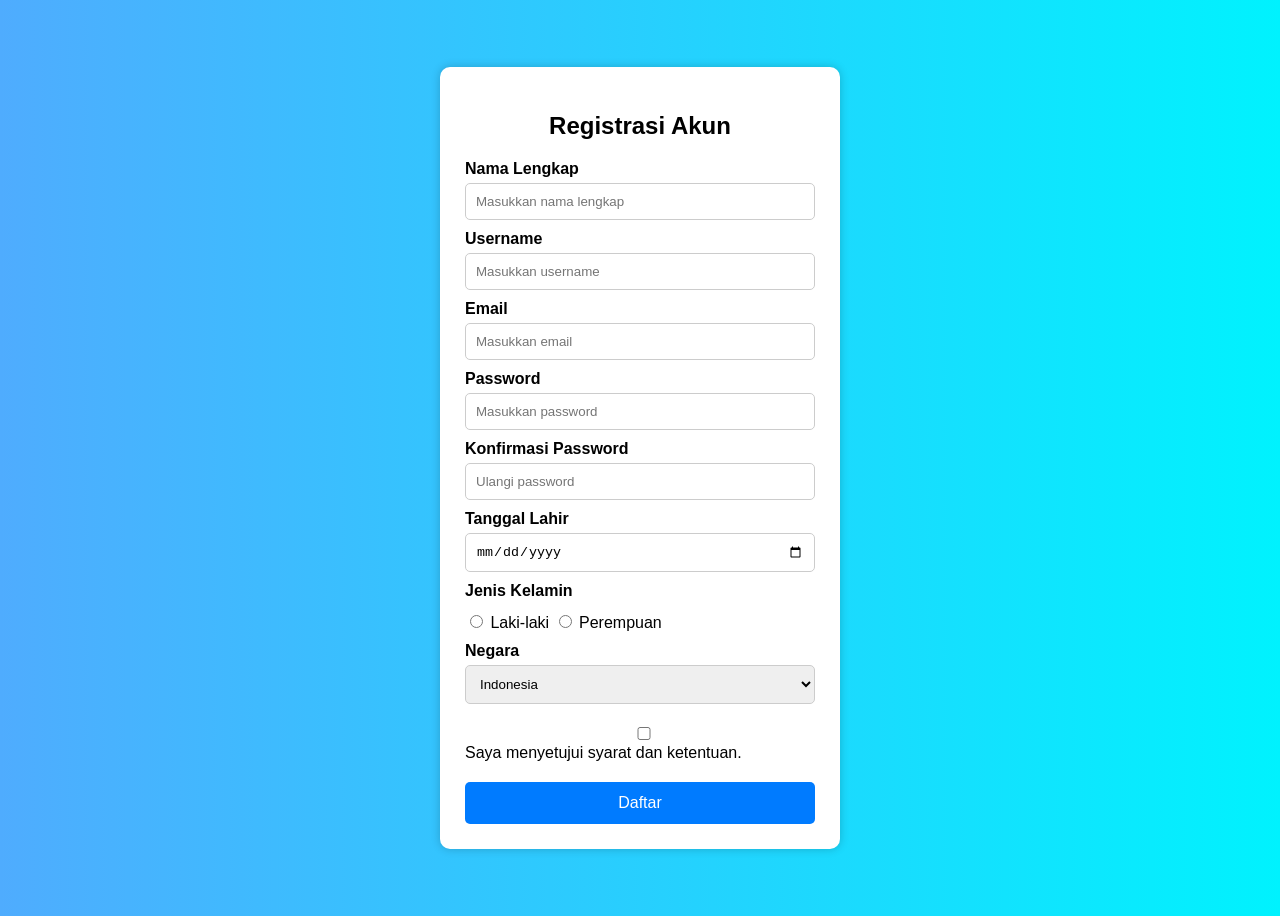
<file: REGISTRASI_GPT.html>
<!DOCTYPE html>
<html lang="id">
<head>
    <meta charset="UTF-8">
    <meta name="viewport" content="width=device-width, initial-scale=1.0">
    <title>Registrasi Akun</title>

    <style>
        body{
            font-family: Arial, sans-serif;
            background: linear-gradient(to right, #4facfe, #00f2fe);
            display: flex;
            justify-content: center;
            align-items: center;
            height: 100vh;
        }

        .container{
            background: white;
            width: 350px;
            padding: 25px;
            border-radius: 10px;
            box-shadow: 0 0 10px rgba(0,0,0,0.2);
        }

        h2{
            text-align: center;
            margin-bottom: 20px;
        }

        label{
            display: block;
            margin-top: 10px;
            font-weight: bold;
        }

        input, select{
            width: 100%;
            padding: 10px;
            margin-top: 5px;
            border: 1px solid #ccc;
            border-radius: 5px;
            box-sizing: border-box;
        }

        .gender{
            margin-top: 10px;
        }

        .gender input{
            width: auto;
        }

        button{
            width: 100%;
            margin-top: 20px;
            padding: 12px;
            background: #007BFF;
            color: white;
            border: none;
            border-radius: 5px;
            cursor: pointer;
            font-size: 16px;
        }

        button:hover{
            background: #0056b3;
        }
    </style>
</head>
<body>

<div class="container">

    <h2>Registrasi Akun</h2>

    <form action="#" method="post">

        <label>Nama Lengkap</label>
        <input type="text" name="nama" placeholder="Masukkan nama lengkap" required>

        <label>Username</label>
        <input type="text" name="username" placeholder="Masukkan username" required>

        <label>Email</label>
        <input type="email" name="email" placeholder="Masukkan email" required>

        <label>Password</label>
        <input type="password" name="password" placeholder="Masukkan password" required>

        <label>Konfirmasi Password</label>
        <input type="password" name="konfirmasi" placeholder="Ulangi password" required>

        <label>Tanggal Lahir</label>
        <input type="date" name="tanggal">

        <label>Jenis Kelamin</label>

        <div class="gender">
            <input type="radio" name="jk" value="Laki-laki"> Laki-laki
            <input type="radio" name="jk" value="Perempuan"> Perempuan
        </div>

        <label>Negara</label>
        <select>
            <option>Indonesia</option>
            <option>Malaysia</option>
            <option>Singapura</option>
            <option>Thailand</option>
        </select>

        <br><br>

        <input type="checkbox" required>
        Saya menyetujui syarat dan ketentuan.

        <button type="submit">Daftar</button>

    </form>

</div>

</body>
</html>
</file>
